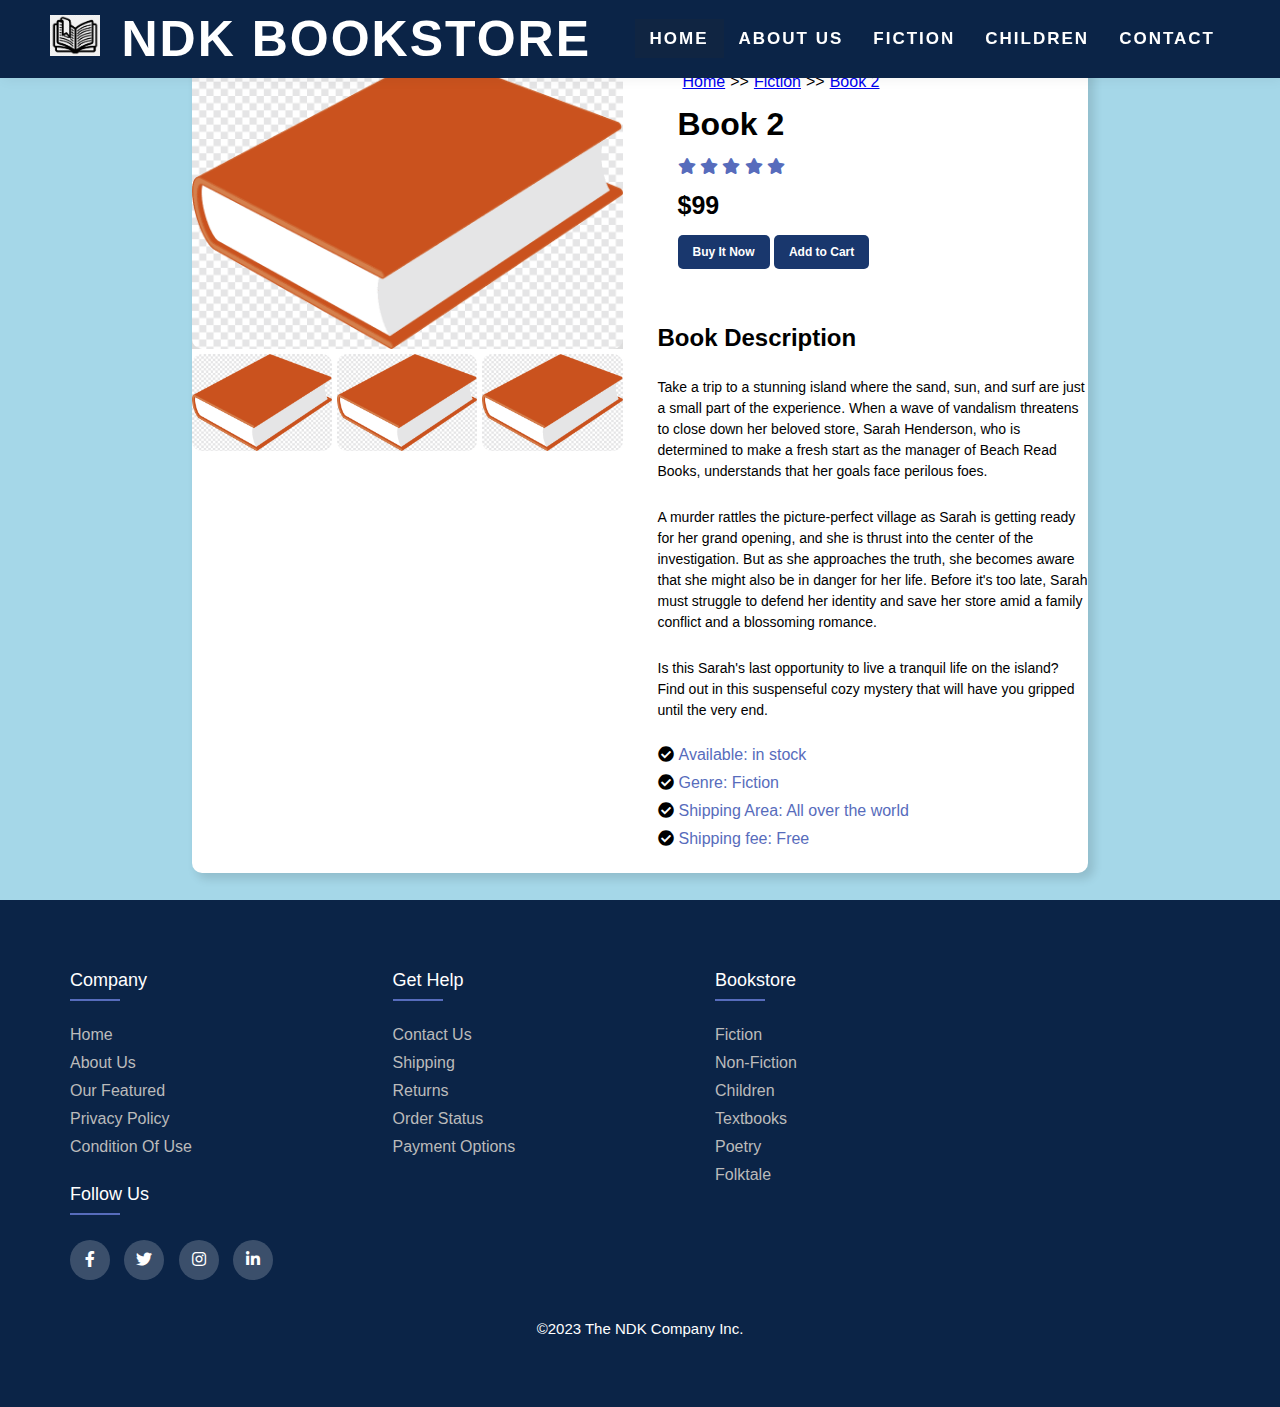
<file: bookDetailPage.html>
<!-- 
RMIT University Vietnam
Course: COSC2430 Web Programming
Semester: 2023A
Assessment: Assignment 1
Author: Nguyen Duy Khang
ID: 3963613
Acknowledgement: https://rmit.instructure.com/courses/118544/modules
                 https://www.w3schools.com/html/html_intro.asp
-->
<!DOCTYPE html>
<html lang="en">
    <head>
        <meta charset="UTF-8">
        <meta name="viewpoint" content="width=device-width, initial scale=1.0">
        <title>Book 1</title>
        <link rel="icon" type="image/x-icon" href="image/logo.png">
        
        <link rel="stylesheet" href="style.css">
        <link rel="stylesheet" type="text/css" href="https://cdnjs.cloudflare.com/ajax/libs/font-awesome/5.15.1/css/all.min.css">
    </head>
    <body>
        <nav>
            <ul class="storeName">
                <a href="index.html" class="logo"><img src="image/logo.png" alt=""></a>
                <a href="index.html" class="siteName">NDK BookStore</a>
            </ul>
            <ul class="menu">
                <li><a href="index.html" class="active">Home</a></li>
                <li><a href="#">about us</a></li>
                <li><a href="fiction.html">fiction</a></li>
                <li><a href="children.html">children</a></li>
                <li><a href="contact.html">contact</a></li>
            </ul>    
        </nav>
        <div class="bookDetail">
            <div class="box1">
                <div class="images">
                    <div class="img-holder active">
                        <img src="image/2.png">
                    </div>
                    <div class="img-holder">
                        <img src="image/2.png">
                    </div>
                    <div class="img-holder">
                        <img src="image/2.png">
                    </div>
                    <div class="img-holder">
                        <img src="image/2.png">
                    </div>
                </div>
                <div class="basic-info">
                    <ul class="breadcrum">
                        <li><a href="index.html" >Home</a></li>
                        <li>>></li>
                        <li><a href="fiction.html">Fiction</a></li>
                        <li>>></li>
                        <li><a href="bookDetailPage.html">Book 2</a></li>
                    </ul>
                    <h1>Book 2</h1>
                    <div class="rate">
                        <i class="fa fa-star"></i>
                        <i class="fa fa-star"></i>
                        <i class="fa fa-star"></i>
                        <i class="fa fa-star"></i>
                        <i class="fa fa-star"></i>
                    </div>
                    <span>$99</span>
                    <div class="options">
                        <a href="#">Buy It Now</a>
                        <a href="#">Add to Cart</a>
                    </div>
                </div>
                <div class="description">
                    <h2>Book Description</h2>
                    <p>Take a trip to a stunning island where the sand, sun, and surf are just a small part of the experience. When a wave of vandalism threatens to close down her beloved store, Sarah Henderson, who is determined to make a fresh start as the manager of Beach Read Books, understands that her goals face perilous foes.</p>
                    <p>A murder rattles the picture-perfect village as Sarah is getting ready for her grand opening, and she is thrust into the center of the investigation. But as she approaches the truth, she becomes aware that she might also be in danger for her life. Before it's too late, Sarah must struggle to defend her identity and save her store amid a family conflict and a blossoming romance.</p>
                    <p>Is this Sarah's last opportunity to live a tranquil life on the island? Find out in this suspenseful cozy mystery that will have you gripped until the very end.</p>
                    <ul class="features">
                        <li><i class="fa fa-check-circle"></i>Available: in stock</li>
                        <li><i class="fa fa-check-circle"></i>Genre: Fiction</li>
                        <li><i class="fa fa-check-circle"></i>Shipping Area: All over the world</li>
                        <li><i class="fa fa-check-circle"></i>Shipping fee: Free</li>
                    </ul>
                </div>
            </div>
        </div>
            

        <footer class="footer">
            <div class="container">
                <div class="row">
                   <div class="footer-col">
                     <h4>company</h4>
                     <ul>
                        <li><a href="index.html">home</a></li>
                        <li><a href="#">about us</a></li>
                        <li><a href="#">our featured</a></li>
                        <li><a href="#">privacy policy</a></li>
                        <li><a href="#">Condition of Use</a></li>
                      </ul>
                   </div>
                   <div class="footer-col">
                     <h4>get help</h4>
                     <ul>
                       <li><a href="contact.html">contact us</a></li>
                       <li><a href="#">shipping</a></li>
                       <li><a href="#">returns</a></li>
                       <li><a href="#">order status</a></li>
                       <li><a href="#">payment options</a></li>
                     </ul>
                   </div>
                   <div class="footer-col">
                     <h4>Bookstore</h4>
                     <ul>
                        <li><a href="fiction.html">fiction</a></li>
                        <li><a href="#">non-fiction</a></li>
                        <li><a href="children.html">children</a></li>
                        <li><a href="#">textbooks</a></li>
                        <li><a href="#">poetry</a></li>
                        <li><a href="#">folktale</a></li>
                      </ul>
                   </div>
                   <div class="footer-col">
                     <h4>follow us</h4>
                     <div class="social-links">
                       <a href="#"><i class="fab fa-facebook-f"></i></a>
                       <a href="#"><i class="fab fa-twitter"></i></a>
                       <a href="#"><i class="fab fa-instagram"></i></a>
                       <a href="#"><i class="fab fa-linkedin-in"></i></a>
                    </div>
                </div>
            </div>
            <p>&copy;2023 The NDK Company Inc.</p>
        </footer>
    </body>
    </html>
</file>
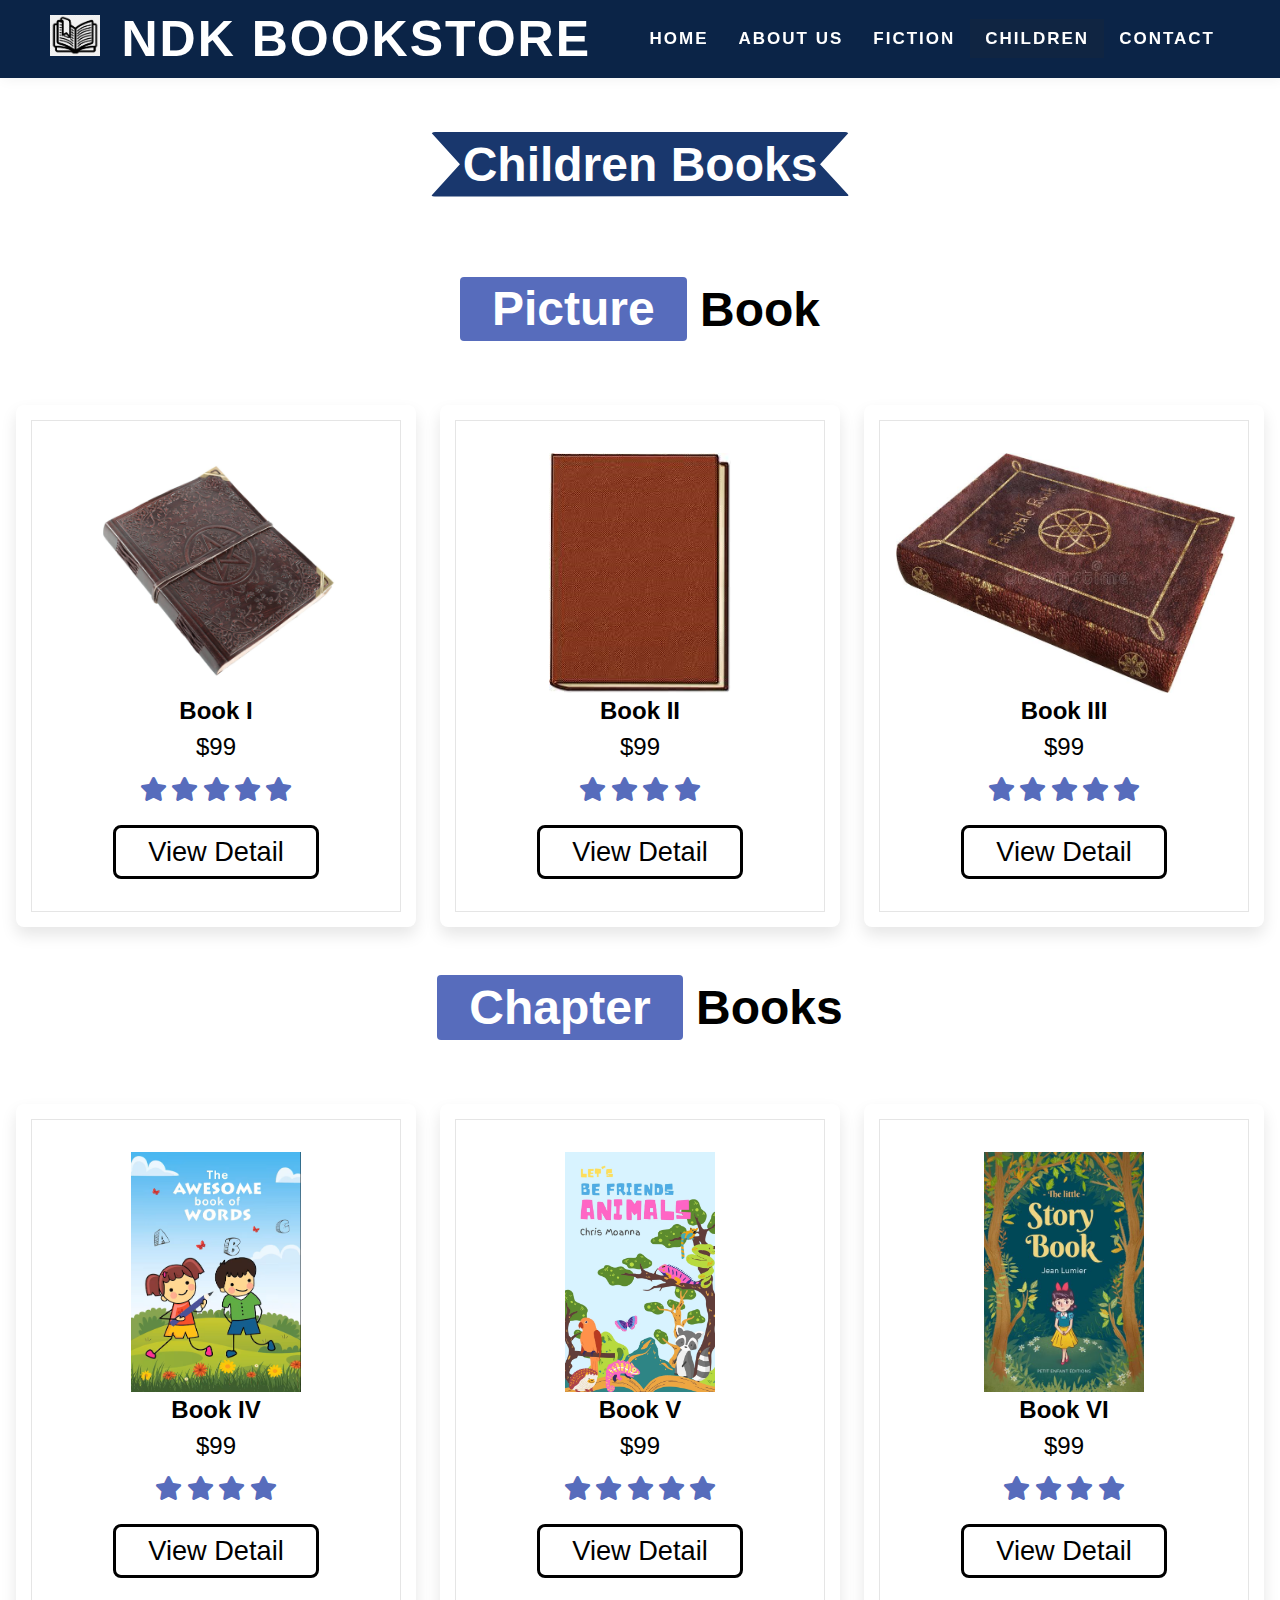
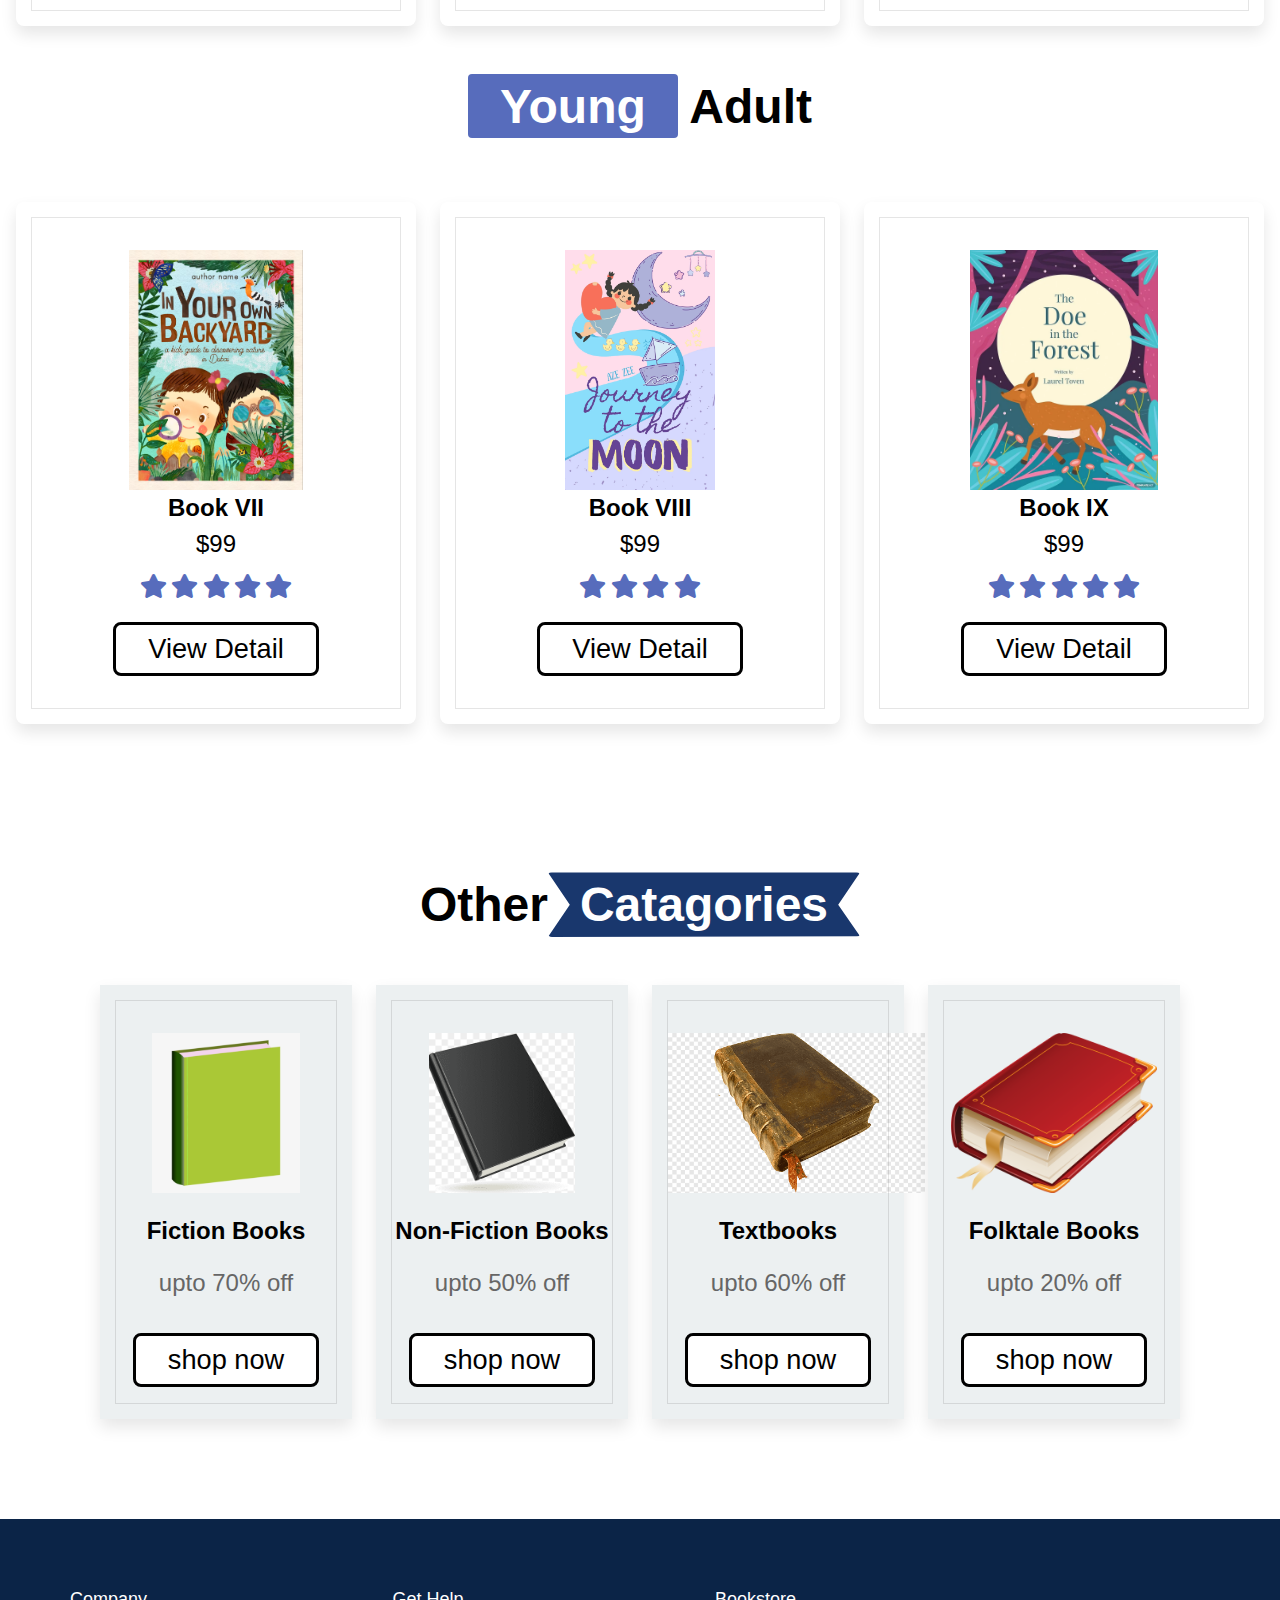
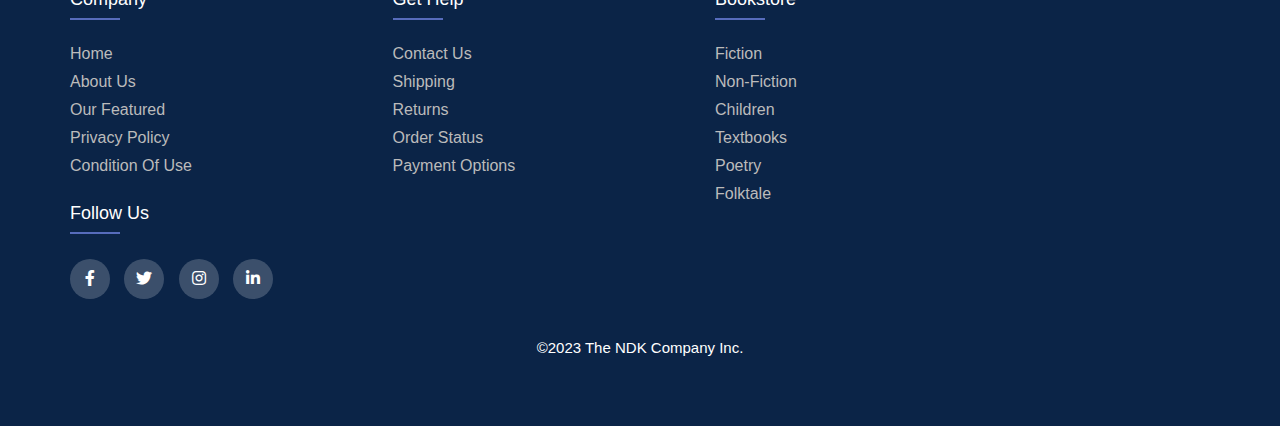
<file: children.html>
<!-- 
RMIT University Vietnam
Course: COSC2430 Web Programming
Semester: 2023A
Assessment: Assignment 1
Author: Nguyen Duy Khang
ID: 3963613
Acknowledgement: https://rmit.instructure.com/courses/118544/modules
                 https://www.w3schools.com/html/html_intro.asp
-->
<!DOCTYPE html>
<html lang="en">
    <head>
        <meta charset="UTF-8">
        <meta name="viewpoint" content="width=device-width, initial scale=1.0">
        <title>Children Books</title>
        <link rel="icon" type="image/x-icon" href="image/logo.png">
        
        <link rel="stylesheet" href="style.css">
        <link rel="stylesheet" type="text/css" href="https://cdnjs.cloudflare.com/ajax/libs/font-awesome/5.15.1/css/all.min.css">
    </head>
    <body>
        <nav>
            <ul class="storeName">
                    <a href="index.html" class="logo"><img src="image/logo.png" alt=""></a>
                    <a href="index.html" class="siteName">NDK BookStore</a>
            </ul>
            <ul class="menu">
                <li><a href="index.html">Home</a></li>
                <li><a href="#">about us</a></li>
                <li><a href="fiction.html">fiction</a></li>
                <li><a href="children.html" class="active">children</a></li>
                <li><a href="contact.html">contact</a></li>
            </ul>     
        </nav>
        <section class="product" id="product">
            <h1 class="heading"><span>Children Books</span></h1>
            <h2 class="heading2"><span>Picture</span> Book</h2>
            <div class="product-slider">
                <div class="wrapper">
                    <div class="box">
                        <img src="image/I.png" alt="book 1">
                        <h3>Book I</I></h3>
                        <div class="price">$99</div>
                        <div class="stars">
                            <i class="fa fa-star"></i>
                            <i class="fa fa-star"></i>
                            <i class="fa fa-star"></i>
                            <i class="fa fa-star"></i>
                            <i class="fa fa-star"></i>
                        </div>
                        <a href="#" class="btn">View Detail</a>
                    </div>
                    <div class="box">
                        <img src="image/II.png" alt="book 2">
                        <h3>Book II</h3>
                        <div class="price">$99</div>
                        <div class="stars">
                            <i class="fa fa-star"></i>
                            <i class="fa fa-star"></i>
                            <i class="fa fa-star"></i>
                            <i class="fa fa-star"></i>
                        </div>
                        <a href="#" class="btn">View Detail</a>
                    </div>
                    <div class="box">
                        <img src="image/III.png" alt="book 3">
                        <h3>Book III</h3>
                        <div class="price">$99</div>
                        <div class="stars">
                            <i class="fa fa-star"></i>
                            <i class="fa fa-star"></i>
                            <i class="fa fa-star"></i>
                            <i class="fa fa-star"></i>
                            <i class="fa fa-star"></i>
                        </div>
                        <a href="#" class="btn">View Detail</a>
                    </div>
                </div>
            </div>
            <h2 class="heading2"><span>Chapter</span> Books</h2>
            <div class="product-slider">
                <div class="wrapper">
                    <div class="box">
                        <img src="image/IV.png" alt="book 4">
                        <h3>Book IV</h3>
                        <div class="price">$99</div>
                        <div class="stars">
                            <i class="fa fa-star"></i>
                            <i class="fa fa-star"></i>
                            <i class="fa fa-star"></i>
                            <i class="fa fa-star"></i>
                        </div>
                        <a href="#" class="btn">View Detail</a>
                    </div>
                    <div class="box">
                        <img src="image/V.png" alt="book 5">
                        <h3>Book V</h3>
                        <div class="price">$99</div>
                        <div class="stars">
                            <i class="fa fa-star"></i>
                            <i class="fa fa-star"></i>
                            <i class="fa fa-star"></i>
                            <i class="fa fa-star"></i>
                            <i class="fa fa-star"></i>
                        </div>
                        <a href="#" class="btn">View Detail</a>
                    </div>
                    <div class="box">
                        <img src="image/VI.png" alt="book 6">
                        <h3>Book VI</h3>
                        <div class="price">$99</div>
                        <div class="stars">
                            <i class="fa fa-star"></i>
                            <i class="fa fa-star"></i>
                            <i class="fa fa-star"></i>
                            <i class="fa fa-star"></i>
                        </div>
                        <a href="#" class="btn">View Detail</a>
                    </div>
                </div>
            </div>
            </div>
            <h2 class="heading2"><span>Young</span> Adult</h2>
            <div class="product-slider">
                <div class="wrapper">
                    <div class="box">
                        <img src="image/VII.png" alt="book 1">
                        <h3>Book VII</h3>
                        <div class="price">$99</div>
                        <div class="stars">
                            <i class="fa fa-star"></i>
                            <i class="fa fa-star"></i>
                            <i class="fa fa-star"></i>
                            <i class="fa fa-star"></i>
                            <i class="fa fa-star"></i>
                        </div>
                        <a href="#" class="btn">View Detail</a>
                    </div>
                    <div class="box">
                        <img src="image/VIII.png" alt="book 2">
                        <h3>Book VIII</h3>
                        <div class="price">$99</div>
                        <div class="stars">
                            <i class="fa fa-star"></i>
                            <i class="fa fa-star"></i>
                            <i class="fa fa-star"></i>
                            <i class="fa fa-star"></i>
                        </div>
                        <a href="bookDetailPage.html" class="btn">View Detail</a>
                    </div>
                    <div class="box">
                        <img src="image/IX.png" alt="book 3">
                        <h3>Book IX</h3>
                        <div class="price">$99</div>
                        <div class="stars">
                            <i class="fa fa-star"></i>
                            <i class="fa fa-star"></i>
                            <i class="fa fa-star"></i>
                            <i class="fa fa-star"></i>
                            <i class="fa fa-star"></i>
                        </div>
                        <a href="#" class="btn">View Detail</a>
                    </div>
                </div>
            </div>
        </section>
        <section class="catagories" id="catagories">
            <h1 class="heading">Other<span>Catagories</span></h1>
            <div class="box-container">
                <div class="box">
                    <a href="fiction.html">
                        <img src="image/1.png" alt="">
                        <h3>Fiction Books</h3>
                        <p>upto 70% off</p>
                        <a href="#" class="btn">shop now</a>
                    </a>
                </div>
                <div class="box">
                    <img src="image/10.png" alt="">
                    <h3>Non-Fiction Books</h3>
                    <p>upto 50% off</p>
                    <a href="#" class="btn">shop now</a>
                </div>
                <div class="box">
                    <img src="image/12.png" alt="">
                    <h3>Textbooks</h3>
                    <p>upto 60% off</p>
                    <a href="#" class="btn">shop now</a>
                </div>
                <div class="box">
                    <img src="image/13.png" alt="">
                    <h3>Folktale Books</h3>
                    <p>upto 20% off</p>
                    <a href="#" class="btn">shop now</a>
                </div>
            </div>
        </section>
        <footer class="footer">
            <div class="container">
             <div class="row">
               <div class="footer-col">
                 <h4>company</h4>
                 <ul>
                   <li><a href="index.html">home</a></li>
                   <li><a href="#">about us</a></li>
                   <li><a href="#">our featured</a></li>
                   <li><a href="#">privacy policy</a></li>
                   <li><a href="#">Condition of Use</a></li>
                 </ul>
               </div>
               <div class="footer-col">
                 <h4>get help</h4>
                 <ul>
                   <li><a href="contact.html">contact us</a></li>
                   <li><a href="#">shipping</a></li>
                   <li><a href="#">returns</a></li>
                   <li><a href="#">order status</a></li>
                   <li><a href="#">payment options</a></li>
                 </ul>
               </div>
               <div class="footer-col">
                 <h4>Bookstore</h4>
                 <ul>
                    <li><a href="fiction.html">fiction</a></li>
                    <li><a href="#">non-fiction</a></li>
                    <li><a href="children.html">children</a></li>
                    <li><a href="#">textbooks</a></li>
                    <li><a href="#">poetry</a></li>
                    <li><a href="#">folktale</a></li>
                  </ul>
               </div>
               <div class="footer-col">
                 <h4>follow us</h4>
                 <div class="social-links">
                   <a href="#"><i class="fab fa-facebook-f"></i></a>
                   <a href="#"><i class="fab fa-twitter"></i></a>
                   <a href="#"><i class="fab fa-instagram"></i></a>
                   <a href="#"><i class="fab fa-linkedin-in"></i></a>
                 </div>
               </div>
            </div>
            <p>&copy;2023 The NDK Company Inc.</p>
         </footer>
    </body>
</html>
</file>
<file: style.css>
/* 
RMIT University Vietnam
Course: COSC2430 Web Programming
Semester: 2023A
Assessment: Assignment 1
Author: Nguyen Duy Khang
ID: 3963613
Acknowledgement: https://rmit.instructure.com/courses/118544/modules
                 https://www.w3schools.com/html/html_intro.asp
*/                 

*{
    margin: 0;
    padding: 0;
    font-family: 'Poppins', sans-serif;
}
ul{
    list-style: none;
}
a{
    text-decoration: none;
}
.main{
    width: 100%;
    height: 80vh;
    background-image: url(image/background.png);
    position: relative;
    background-repeat: no-repeat;
    background-size: cover;
    background-position: center;
}
nav{
    display: flex;
    justify-content: space-between;
    align-items: center;
    text-transform: uppercase;
    font-weight: 600;
    letter-spacing: 2px;
    position: fixed;
    top: 0;
    left: 0;
    width: 100%;
    box-sizing: border-box;
    padding: 10px 50px;
    box-shadow: 2px 2px 12px rgba(0, 0, 0, .05);
    z-index: 1;
    background-color: #0B2447;
}
.menu{
    display: flex;
}
.menu li a{
    padding: 10px 15px;
    color: #fff;
    font-size: 17px;
}
.siteName{
    padding: 10px 15px;
    font-size: 50px;
    font-weight: bold;
    color: #fff;
}
.logo img{
    width: 50px;
}
.menu li a:hover,.active{
    background-color: #29292929;
    font-weight: 700;
    transition: all ease 0.4s;
}
.hero{
    width: 650px;
    padding: 15px;
    position: absolute;
    left: 10%;
    top: 33%;
    transition: translate(-10%,-33%);
    line-height: 60px;
    background-color: #000;
}
.hero p:nth-child(1),.hero .details{
    color: #fff;
    font-size: 20px;
}
.details{
    line-height: 30px !important;
}
.hero h1{
    font-size: 40px;
    margin: 0;
    letter-spacing: 3px;
    color: #fff;
}
.hero span{
    color: #e70c0c;
    text-transform: uppercase;

}
.download{
    width: 200px;
    height: 45px;
    display: flex;
    justify-content: center;
    align-items: center;
    background-color: #A5D7E8;
    color: #fff;
    border-radius: 4px;
    margin-top: 20px;
}
.download:hover{
    background-color: #131313;
    transition: all ease 0.4s;
}

.featured{
    padding: 120px;
    margin-top: -100px;
}
.heading{
    text-align: center;
    padding: 2rem 0;
    padding-bottom: 3rem;
    font-size: 3rem;
    color: #000;
}
.heading span{
    background-color: #19376D;
    color: #fff;
    display: inline-block;
    padding: .3rem 2rem;
    border-radius: 4px;
    clip-path: polygon(100% 0,93% 50%,100% 99%,0% 100%,7% 50%,0% 0%);
}
.heading2{
    text-align: center;
    padding: 2rem 0;
    padding-bottom: 3rem;
    font-size: 3rem;
    color: #000;
}
.heading2 a{
    color: #000;
}
.heading2 span{
    background-color: #576CBC;
    color: #fff;
    display: inline-block;
    padding: .3rem 2rem;
    border-radius: 4px;
    clip-path: ellipse(50%);
}
.featured .box-container{
    display: grid;
    grid-template-columns: repeat(auto-fit,minmax(20rem,1fr));
    gap: 1.5rem;
}
.featured .box-container .box{
    padding: 2rem 1rem;
    background-color: #fff;
    outline: .1rem solid rgba(0, 0, 0, .1);
    outline-offset: -1rem;
    text-align: center;
    box-shadow:0 .5rem 1rem rgba(0, 0, 0, .1);
}
.featured .box-container .box:hover{
    outline: .1rem solid #000;
    outline-offset: 0rem;
}
.featured .box-container .box img{
    margin: 1rem 0;
    height: 10rem;
}
.featured .box-container .box h3{
    font-size: 2rem;
    line-height: 1.8;
    color: #000;
}
.featured .box-container .box p{
    font-size: 1rem;
    line-height: 1.8;
    color: #666;
    padding: 1rem 0;
}
.btn{
    margin-top: 1rem;
    display: inline-block;
    padding: .5rem 2rem;
    font-size: 1.7rem;
    border-radius: .5rem;
    border: .2rem solid #000;
    color: #000;
    cursor: pointer;
    background-color: #fff;
    
}
.btn:hover{
    background-color: #576CBC;
    color: #fff;
    border: .2rem solid #fff;
}
.product .product-slider{
    padding: 1rem;
}
.product .product-slider:first-child{
    margin-bottom: 2rem;
}
.product{
    margin-top: 100px;
}
.wrapper{
    display: grid;
    grid-template-columns: repeat(auto-fit,minmax(20rem,1fr));
    gap: 1.5rem;
}
.product .product-slider .box{
    background-color: #fff;
    border-radius: .5rem;
    text-align: center;
    padding: 3rem 2rem;
    outline: .1rem solid rgba(0, 0, 0, .1);
    outline-offset: -1rem;
    text-align: center;
    box-shadow:0 .5rem 1rem rgba(0, 0, 0, .1);
    transition: .2s linear;
}
.product .product-slider .box:hover{
    outline-offset: 0rem;
    outline: .1rem solid #000;
}
.product .product-slider .box img{
    height: 15rem;
}
.product .product-slider .box  h3{
    font-size: 1.5rem;
    color: #000;
}
.product .product-slider .box  .price{
    font-size: 1.5rem;
    columns: #666;
    padding: .5rem 0;
}
.product .product-slider .box .stars i{
    font-size: 1.5rem;
    color: #576CBC;
    padding: .5rem 0;
}

.catagories{
    margin: 100px;
    margin-top: 100px;
}
.catagories .box-container{
    display: grid;
    grid-template-columns: repeat(auto-fit,minmax(15rem,1fr));
    gap: 1.5rem;
}
.catagories .box-container .box{
    padding: 2rem 1rem;
    background-color: #ecf0f1;
    outline: .1rem solid rgba(0, 0, 0, .1);
    outline-offset: -1rem;
    text-align: center;
    box-shadow:0 .5rem 1rem rgba(0, 0, 0, .1);
}
.catagories .box-container .box:hover{
    outline: .1rem solid #000;
    outline-offset: 0rem;
}
.catagories .box-container .box img{
    margin: 1rem 0;
    height: 10rem;
}
.catagories .box-container .box h3{
    font-size: 1.5rem;
    color: #000;
    line-height: 1.5;
}
.catagories .box-container .box p{
    font-size: 1.5rem;
    color: #666;
    line-height:1.5;
    padding: 1rem 0;
}
.container{
    max-width: 1170px;
    margin:auto;
  }
.row{
    display: flex;
    flex-wrap: wrap;
  }
ul{
    list-style: none;
  }
  .footer{
    background-color: #0B2447;
    padding: 70px 0;
    
  }
  .footer p{
    padding-top: 30px;
    text-align: center;
    color: #ffffff;
    font-size: 15px;
  }
  .footer-col{
     width: 25%;
     padding: 0 15px;
  }
  .footer-col h4{
    font-size: 18px;
    color: #ffffff;
    text-transform: capitalize;
    margin-bottom: 35px;
    font-weight: 500;
    position: relative;
  }
  .footer-col h4::before{
    content: '';
    position: absolute;
    left:0;
    bottom: -10px;
    background-color: #576CBC;
    height: 2px;
    box-sizing: border-box;
    width: 50px;
  }
  .footer-col ul li:not(:last-child){
    margin-bottom: 10px;
  }
  .footer-col ul li a{
    font-size: 16px;
    text-transform: capitalize;
    color: #ffffff;
    text-decoration: none;
    font-weight: 300;
    color: #bbbbbb;
    display: block;
    transition: all 0.3s ease;
  }
  .footer-col ul li a:hover{
    color: #ffffff;
    padding-left: 8px;
  }
  .footer-col .social-links a{
    display: inline-block;
    height: 40px;
    width: 40px;
    background-color: rgba(255,255,255,0.2);
    margin:0 10px 10px 0;
    text-align: center;
    line-height: 40px;
    border-radius: 50%;
    color: #ffffff;
    transition: all 0.5s ease;
  }
  .footer-col .social-links a:hover{
    color: #24262b;
    background-color: #ffffff;
  }
  
  @media(max-width: 767px){
    .footer-col{
      width: 50%;
      margin-bottom: 30px;
  }
  }
  @media(max-width: 574px){
    .footer-col{
      width: 100%;
  }
  }
  input[type=text], select, textarea {
    width: 100%;
    padding: 12px;
    border: 1px solid #ccc;
    margin-top: 6px;
    margin-bottom: 16px;
    resize: vertical;
  }
  input[type=email], select, textarea {
    width: 100%;
    padding: 12px;
    border: 1px solid #ccc;
    margin-top: 6px;
    margin-bottom: 16px;
    resize: vertical;
  }
  input[type=phone], select, textarea {
    width: 100%;
    padding: 12px;
    border: 1px solid #ccc;
    margin-top: 6px;
    margin-bottom: 16px;
    resize: vertical;
  }
  
input[type=submit]{
    background-color: #19376D;
    color: white;
    padding: 12px 20px;
    border: none;
    cursor: pointer;
}
  
input[type=submit]:hover {
    background-color: #A5D7E8;
}
input[type=reset]{
    background-color: #ffffff;
    color: rgb(0, 0, 0);
    padding: 12px 20px;
    border: none;
    cursor: pointer;
}
  
input[type=reset]:hover {
    background-color: #ff0000;
}
.contactpref {
    display: block;
    position: relative;
    padding-left: 35px;
    margin-bottom: 12px;
    cursor: pointer;
    font-size: 15px;
    -webkit-user-select: none;
    -moz-user-select: none;
    -ms-user-select: none;
    user-select: none;
  }
  
  .contactpref input {
    position: absolute;
    opacity: 0;
    cursor: pointer;
    height: 0;
    width: 0;
  }
  
  .checkmark {
    position: absolute;
    top: 0;
    left: 0;
    height: 15px;
    width: 15px;
    background-color: #eee;
  }
  
  .contactpref:hover input ~ .checkmark {
    background-color: #ccc;
  }
  
  .contactpref input:checked ~ .checkmark {
    background-color: #000000;
  }
  
  .checkmark:after {
    content: "";
    position: absolute;
    display: none;
  }
  
  .contactpref input:checked ~ .checkmark:after {
    display: block;
  }
  
  .contactpref .checkmark:after {
    left: 4px;
    top: 1px;
    width: 5px;
    height: 10px;
    border: solid white;
    border-width: 0 3px 3px 0;
    -webkit-transform: rotate(45deg);
    -ms-transform: rotate(45deg);
    transform: rotate(45deg);
  }
  .newsletter {
    display: block;
    position: relative;
    padding-left: 35px;
    margin-bottom: 12px;
    cursor: pointer;
    font-size: 15px;
    -webkit-user-select: none;
    -moz-user-select: none;
    -ms-user-select: none;
    user-select: none;
  }
  .newsletter input {
    position: absolute;
    opacity: 0;
    cursor: pointer;
  }
  .checkmark1 {
    position: absolute;
    top: 0;
    left: 0;
    height: 15px;
    width: 15px;
    background-color: #eee;
    border-radius: 50%;
  }
  .newsletter:hover input ~ .checkmark1 {
    background-color: #ccc;
  }
  .newsletter input:checked ~ .checkmark1 {
    background-color: #000000;
  }
  .checkmark1:after {
    content: "";
    position: absolute;
    display: none;
  }
  .newsletter input:checked ~ .checkmark1:after {
    display: block;
  }
  .newsletter .checkmark1:after {
    top: 3.5px;
    left: 3.5px;
    width: 7px;
    height: 7px;
    border-radius: 50%;
    background: rgb(255, 255, 255);
  }
.contact{
    border-radius: 5px;
    background-color: #f2f2f2;
    padding: 100px;
}
.contact h2{
    font-size: 50px;
    padding: 50px;
  }

.column{
    float: left;
    width: 50%;
    margin-top: 6px;
    padding: 20px;
}
  

.row1{
    display: flex;
    justify-content: space-between;
    align-items: center;
    font-weight: 600;
    letter-spacing: 2px;
    box-shadow: 2px 2px 12px rgba(0, 0, 0, .05);
    z-index: 1;
}

.row1 img{
    width: 100%;
    padding-left: 50px;
} 
  

@media screen and (max-width: 600px){
  .column, input[type=submit]{
      width: 100%;
      margin-top: 0;
   }
}

.bookDetail {
    background-color: #A5D7E8;
    height: 100vh;
    display: flex;
    justify-content: center;
    align-items: center;
}

.box1 {
    background-color: white;
    border-radius: 10px;
    box-shadow: 5px 5px 10px 1px rgb(0, 0, 0, 12%);
    padding: 25px 0px;
    margin: 15px 0;
    width: 70%;
    display: grid;
    grid-template-columns: repeat(2, 1fr);
    grid-template-rows: auto 1fr;
    grid-template-areas: 
    "images info"
    "images description";
    grid-gap: 35px;
}

.box1 .images {
    grid-area: images;
    display: grid;
    grid-template-columns: repeat(3, auto);
    grid-template-rows: auto 1fr;
    grid-template-areas: 
    "active active active"
    "idle idle idle";
    grid-gap: 5px;
}

.box1 .images .img-holder img {
    width: 100%;
    display: block;
    border-radius: 10px;
}

.box1 .images .img-holder.active {
    grid-area: active;
}

.box1 .images .img-holder:not(.active):hover {
    opacity: 0.95;
    cursor: pointer;
}

.box1 .basic-info {
    grid-area: info;
    display: flex;
    flex-direction: column;
    gap: 15px;
    padding: 20px;
}
.breadcrum{
    display: flex;
}
.breadcrum li a{
    padding: 0px 5px;
    text-decoration-line: underline;
}

.box1 .basic-info .rate {
    color: #576CBC;
}

.box1 .basic-info span {
    font-weight: 800;
    font-size: 25px;
}

.box1 .basic-info .options a {
    color: #ffffff;
    background-color: #19376D;
    display: inline-block;
    padding: 10px 15px;
    text-decoration: none;
    font-weight: 600;
    font-size: 12px;
    border-radius: 5px;
}

.box1 .basic-info .options a:hover {
    background-color: #A5D7E8;
}

.box1 .description {
    grid-area: description;
    display: flex;
    flex-direction: column;
    gap: 25px;
}

.box1 .description p {
    color: black;
    font-size: 14px;
    line-height: 1.5;
}

.box1 .description .features {
    list-style: none;
    display: flex;
    flex-direction: column;
    gap: 10px;
    color: #576CBC;
}

.box1 .description .features i {
    margin-right: 5px;
}

.box1 .description .features .fa-check-circle {
    color: black;
}



@media (max-width: 991px) {
    .box1 {
        width: 750px;
        grid-template-areas: 
        "info info"
        "images description";
    }
    .box1 .basic-info .options a {
        padding: 8.5px 12px;
    }
}

@media screen and (max-width: 991px) and (min-width: 769px) {
    .box1 .basic-info span {
        position: absolute;
        align-self: flex-end;
    }
    .box1 .basic-info .options {
        position: absolute;
        align-self: flex-end;
        margin-top: 40px;
    }
}

@media (max-width: 768px) {
    .box1 {
        width: 600px;
        grid-template-areas: 
        "images info"
        "description description";
    }
    .box1 .images {
        gap: 3px;
    }
    .box1 .images .img-holder img {
        border-radius: 5px;
    }
}

@media (max-width: 640px) {
    .box1 {
        width: 100%;
        min-height: 100vh;
        border-radius: 0;
        padding: 35px;
        margin: 0;
        grid-template-columns: 1fr;
        grid-template-rows: repeat(3, auto);
        grid-template-areas: 
        "images"
        "info"
        "description";
    }
}
</file>
